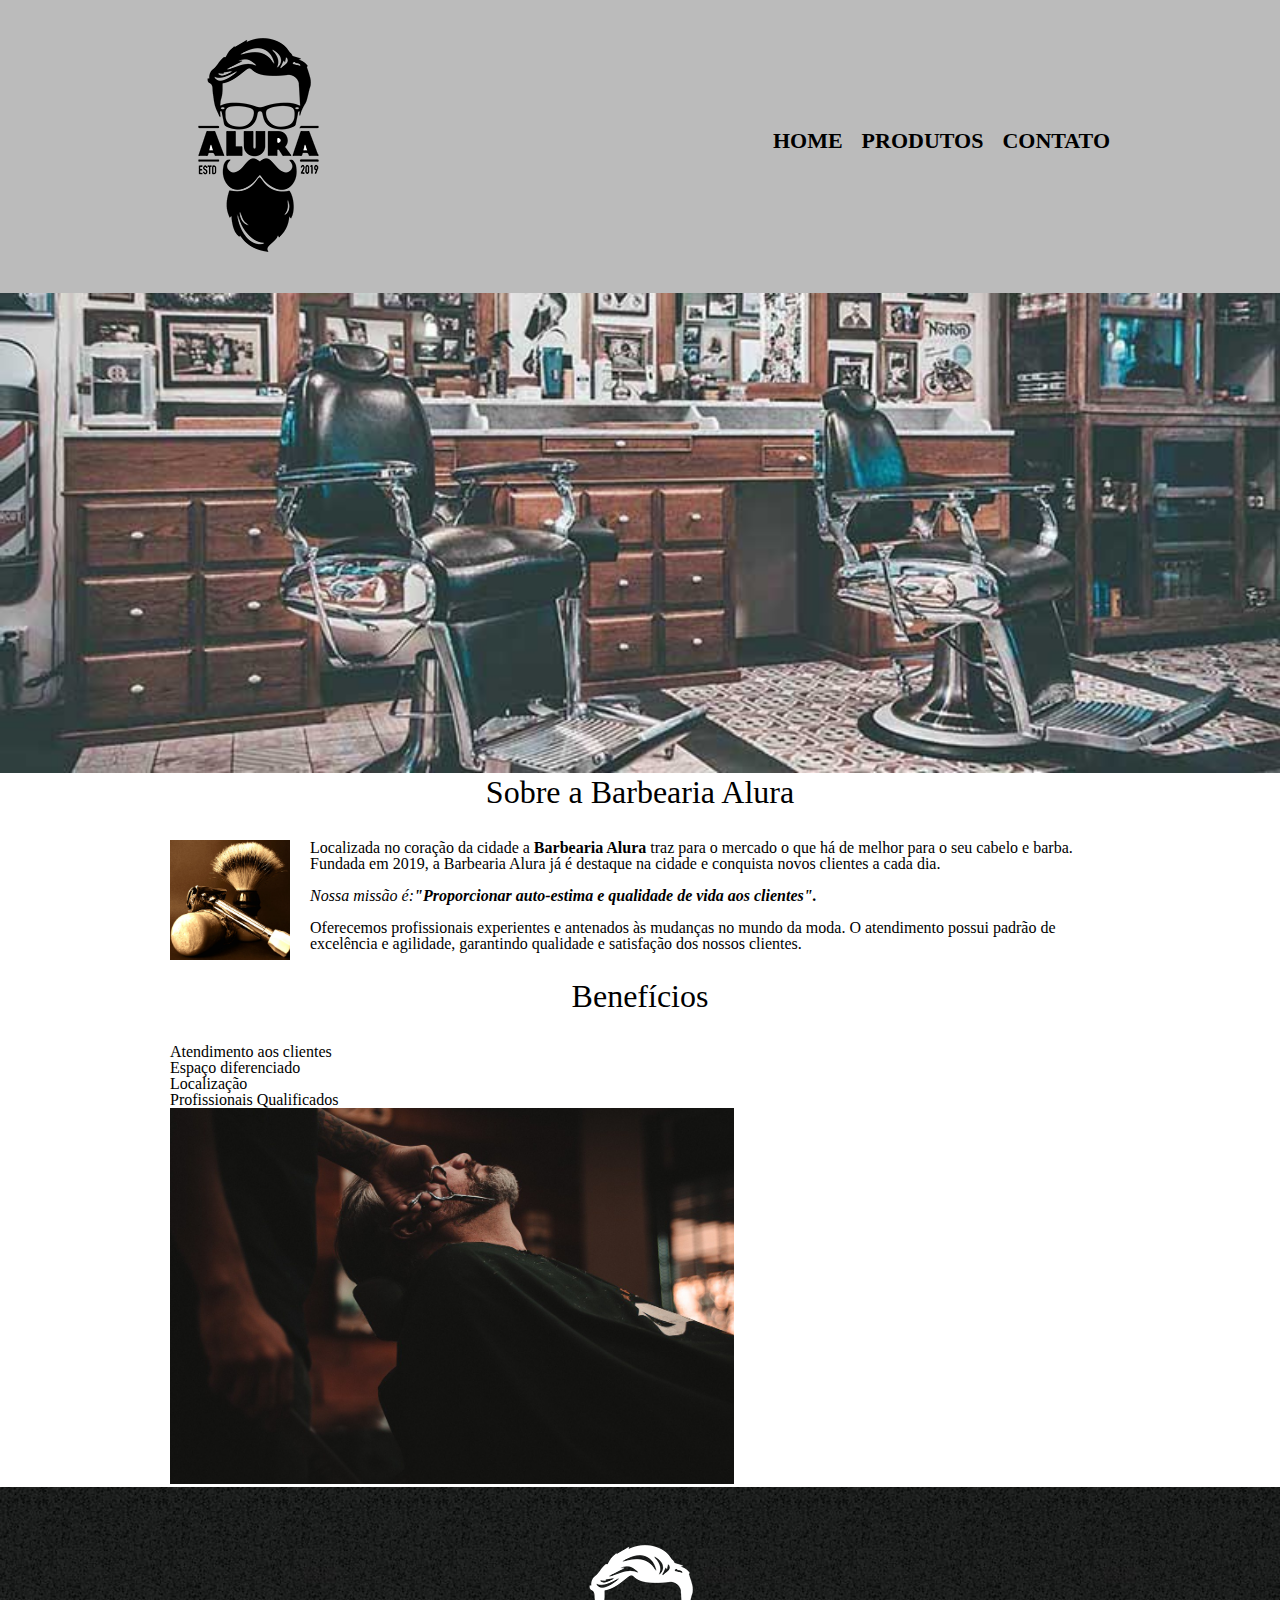
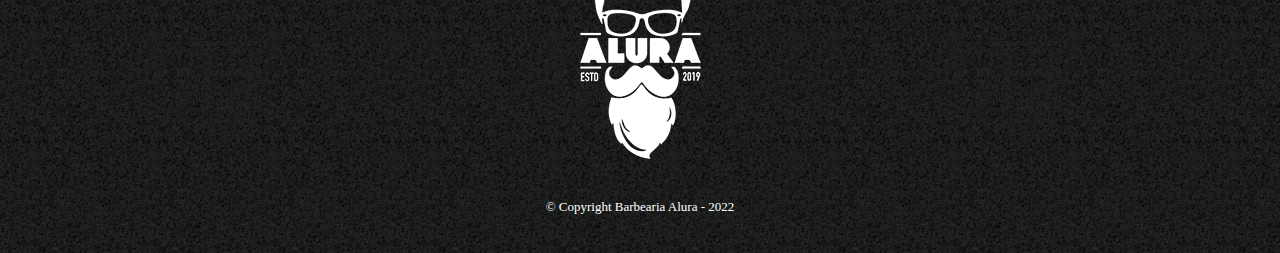
<file: index.html>
<!DOCTYPE html> <!-- Versão do HTML usado -->
 <html lang="pt-br"> <!-- html serve para marca tudo que é Html que vai ser redenrizado no navegador -->
       <head>  <!-- No head ficam as configuraçoes da pagina -->
              <meta charset="UTF-8"> <!-- para indicar os caracteres usados, como acento, Ç, etc --> 
              <title>Barbearia Alura</title> <!-- Titulo na aba -->
              
       <link rel="stylesheet" href="reset.css"> <!-- Arquivo para reset as config da pagina -->
       <link rel="stylesheet" href="style.css">
       
       </head>
       <body>  <!--  O que vai aparecer na tela fiva dentro do BODY -->
              
              <header>
                     <div class="caixa">
                             <h1><img src="logo.png"></h1>
                 
                             <nav>  <!-- <nav> para navegação-->
                                 <ul>     <!-- <a> para criar um link -->
                                     <li><a href="index.html">Home</a></li>
                                     <li><a href="produtos.html">Produtos</a></li>
                                     <li><a href="contato.html">Contato</a></li>
                                  </ul>
                         </nav>
                     </div>
                         </header>
              <img class="banner" src="banner.jpg">
       <main>
              <section class="principal">
                     <h2 class="titulo-principal">Sobre a Barbearia Alura</h2> <!-- Titulo -->
                                          <!-- strong para deixar em negrito -->
                    <img class="utensilios" src="utensilios.jpg" alt="logo utensilios">
                    
                     <p>Localizada no coração da cidade a <strong>Barbearia Alura</strong> traz para o mercado o que há de melhor para o seu cabelo e barba. Fundada em 2019, a Barbearia Alura já é destaque na cidade e conquista novos clientes a cada dia.</p> <!-- Paragrafo -->
                     <!-- font-size tamanho da fonte -->           <!-- em deixa em Italico -->
                     <p id="missao"><em>Nossa missão é:<strong>"Proporcionar auto-estima e qualidade de vida aos clientes".</strong></em></p> <!-- Paragrafo -->
                     <p>Oferecemos profissionais experientes e antenados às mudanças no mundo da moda. O atendimento possui padrão de excelência e agilidade, garantindo qualidade e satisfação dos nossos clientes.</p> <!-- Paragrafo -->
                     
              </section>
              
              <section class="benefícios">
                     <h3 class="titulo-principal">Benefícios</h3>

                     <ul>  <!-- Lista não ordenada -->
                            <li class="itens">Atendimento aos clientes</li> <!-- li marca os itens -->
                            <li class="itens">Espaço diferenciado</li>
                            <li class="itens">Localização</li>
                            <li class="itens">Profissionais Qualificados</li>
                           
                     </ul>
                     

                     <img src="beneficios.jpg" class="imagembeneficios">
              </section>
       </main>
       
       
       </body>
       <footer> <!--Rodapé -->
              <img src="logo-branco.png">
              <p class="copyright">&copy; Copyright Barbearia Alura - 2022 </p>
          </footer>

        
        

        


</html>
</file>
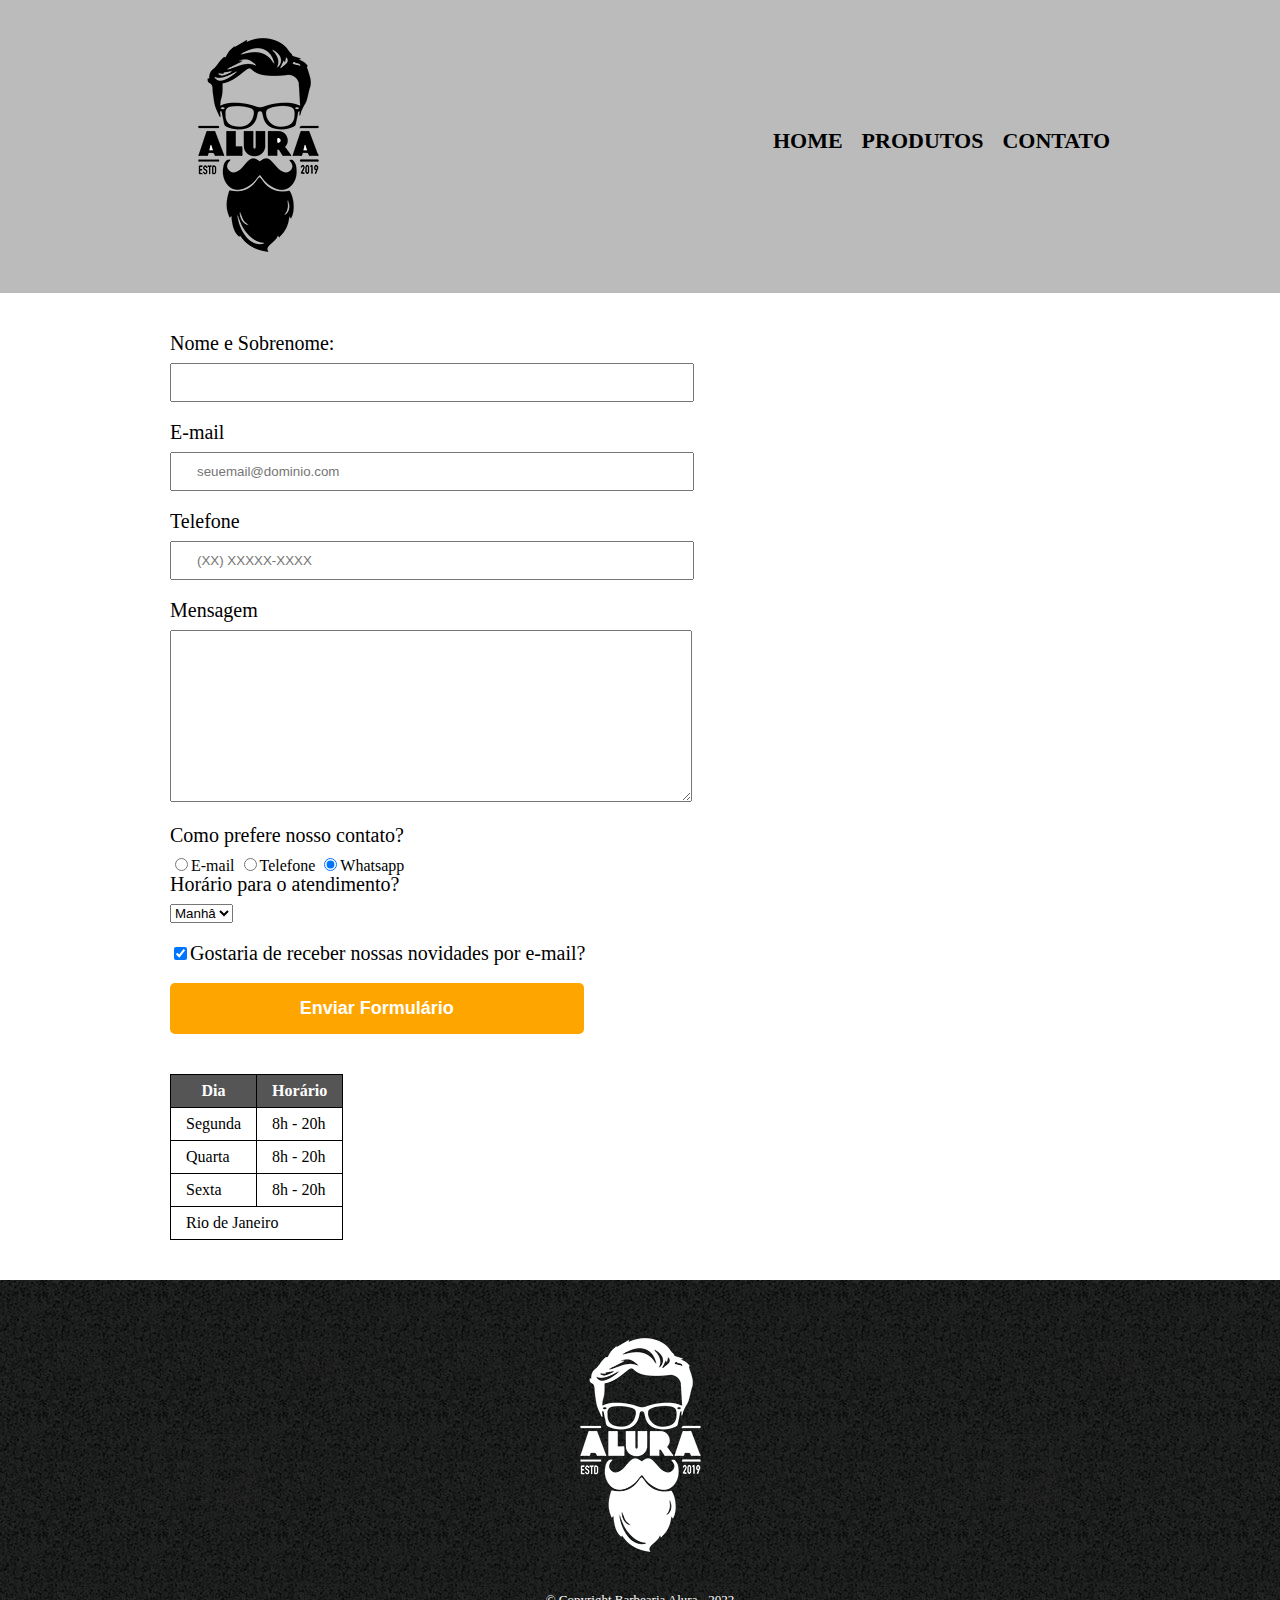
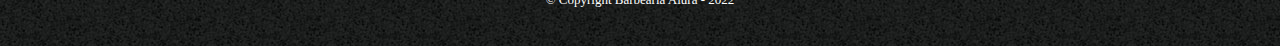
<file: contato.html>
<!DOCTYPE html>
<html>
    <head>
        <meta charset="UTF-8">
        <title>Contato</title>

        <link rel="stylesheet" href="reset.css"> <!-- Arquivo para reset as config da pagina -->
        <link rel="stylesheet" href="style.css">
    </head>
    <body>
        <header>
    <div class="caixa">
            <h1><img src="logo.png" alt="logo da barbearia Alura"></h1> <!--alt apenas para acessibilidade  -->

            <nav>  <!-- <nav> para navegação-->
                <ul>     <!-- <a> para criar um link -->
                    <li><a href="index.html">Home</a></li>
                    <li><a href="produtos.html">Produtos</a></li>
                    <li><a href="contato.html">Contato</a></li>
                 </ul>
        </nav>
    </div>
        </header>

        <main>
            <form> <!-- cria um formulario-->
                <lable for="nomesobrenome">Nome e Sobrenome:</lable>  <!-- torna o preenchimneto obrigatório -->
                <input type="text" id="nomesobrenome" class="input-padrao" required> 
                <!-- cria uma caixa de texto-->
                <lable for="email">E-mail</lable>                           <!-- coloca um exemplo no campo-->
                <input type="email" id="email" class="input-padrao" required placeholder="seuemail@dominio.com">

                <lable for="telefone">Telefone</lable>
                <input type="tel" id="telefone" class="input-padrao" required placeholder="(XX) XXXXX-XXXX">

                <lable for="mensagem">Mensagem</lable>
                <textarea cols="70" rows="10" id="mensagem" class="input-padrao" required></textarea> <!-- text-area para entradas de mais de uma linha(texto)-->

                <fieldset> <!-- funciona como uma div, mas para texto-->
                    <legend>Como prefere nosso contato?</legend> <!-- nao existe p existe titulo(legend) -->         
                    <label for="radio-email"><input type="radio" name="contato" value="email" id="radio-email">E-mail</label>
                                                        <!-- radio para colocar opções de marcação-->
                                                                <!--name para quando marcar um outro desmarcar -->
                    <label for="radio-telefone"><input type="radio" name="contato" value="telefone" id="radio-telefone">Telefone</label>
                                                     <!-- radio para colocar opções de marcação-->
                                                                                                                     <!-- Ja deixa um iten marcado-->
                    <label for="radio-whatsapp"><input type="radio" name="contato" value="whatsapp" id="radio-whatsapp" checked>Whatsapp</label>
                                                    <!-- radio para colocar opções de marcação-->
                </fieldset>

                <fieldset>
                    <legend class="atendimento">Horário para o atendimento?</legend>
                    <select>
                        <option>Manhâ</option>
                        <option>Tarde</option>
                        <option>Noite</option>
                    </select>
                </fieldset>

                <lable class="checkbox"><input type="checkbox" checked>Gostaria de receber nossas novidades por e-mail?</lable>
                            <!-- cria uma caixa para marca-->
                <input type="submit" value="Enviar Formulário" class="enviar"> <!-- para criar um botao enviar-->
            
            </form>

            <table><!-- tabela-->
                    <thead> <!--cabeçalho tabela-->
                    <tr> <!-- linha-->
                        <th>Dia</th> <!-- celulas da tabela-->
                        <th>Horário</th>
                    </tr> 
                    </thead>
                    <tbody>
                        <tr> <!-- linha-->
                        <td>Segunda</td>
                        <td>8h - 20h</td>
                    </tr> 
                    <tr> <!-- linha-->
                        <td>Quarta</td>
                        <td>8h - 20h</td>
                    </tr> 
                    <tr> <!-- linha-->
                        <td>Sexta</td>
                        <td>8h - 20h</td>
                    </tr> 
                    <tr>
                        <td colspan="5">Rio de Janeiro</td> 
                    </tr>
                    </tbody>
            </table>
            



        </main>

        
        <footer> <!--Rodapé -->
            <img src="logo-branco.png" alt="logo da barbearia Alura">
            <p class="copyright">&copy; Copyright Barbearia Alura - 2022 </p>
        </footer>
        

    </body>
</html>
</file>
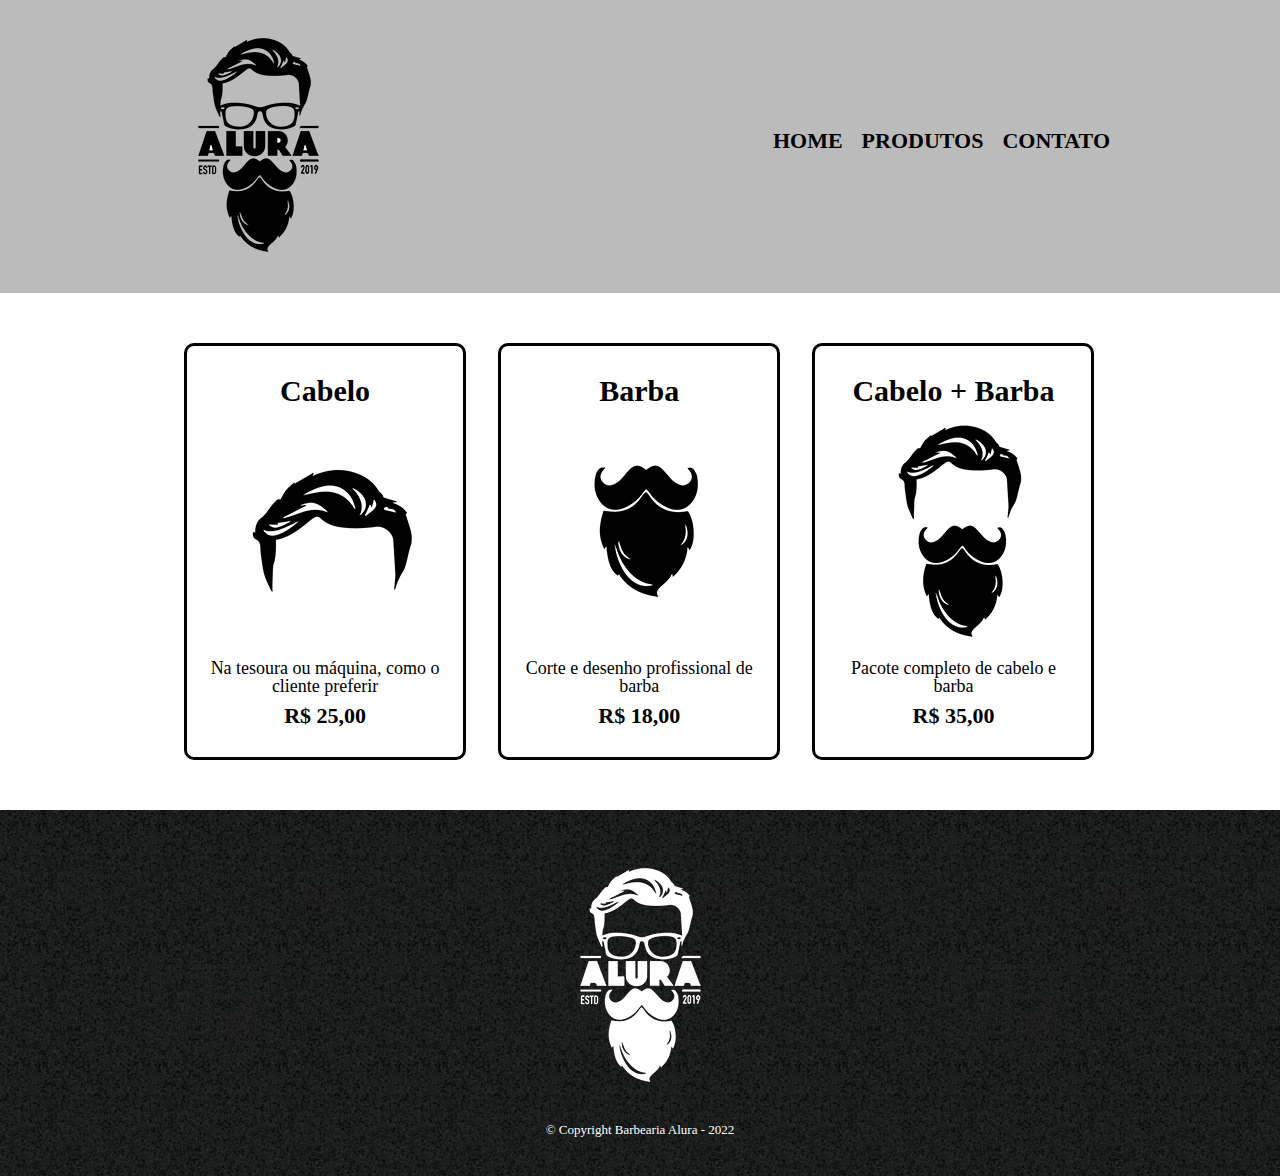
<file: produtos.html>
<!DOCTYPE html>
<html>
    <head>
        <meta charset="UTF-8">
        <title> Produtos - Barbearia Alura</title>

        <link rel="stylesheet" href="reset.css"> <!-- Arquivo para reset as config da pagina -->
        <link rel="stylesheet" href="style.css">
    </head>
    <body>
        <header>
    <div class="caixa">
            <h1><img src="logo.png"></h1>

            <nav>  <!-- <nav> para navegação-->
                <ul>     <!-- <a> para criar um link -->
                    <li><a href="index.html">Home</a></li>
                    <li><a href="produtos.html">Produtos</a></li>
                    <li><a href="contato.html">Contato</a></li>
                 </ul>
        </nav>
    </div>
        </header>

        <main>
            <ul class="produtos">
                <li>
                    <h2>Cabelo</h2>
                    <img src="cabelo.jpg">
                    <p class="produto-descricao">Na tesoura ou máquina, como o cliente preferir</p>
                    <p class="produto-preco">R$ 25,00</p>
                </li>
                <li>
                    <h2>Barba</h2>
                    <img src="barba.jpg">
                    <p class="produto-descricao">Corte e desenho profissional de barba</p>
                    <p class="produto-preco">R$ 18,00</p>
                </li>
                <li>
                    <h2>Cabelo + Barba</h2>
                    <img src="cabelo+barba.jpg">
                    <p class="produto-descricao">Pacote completo de cabelo e barba</p>
                    <p class="produto-preco">R$ 35,00</p>
                </li>
            </ul>
           
             
            
        </main>

        <footer> <!--Rodapé -->
            <img src="logo-branco.png">
            <p class="copyright">&copy; Copyright Barbearia Alura - 2022 </p>
        </footer>
        

    </body>
</html>
</file>
<file: style.css>
header {
    background: #BBBBBB;
    padding: 20px 0;
}

.caixa {
    position: relative;
    width: 940px;
    margin: 0 auto;
    
}

nav {
    position: absolute; /*para tirar da sua pisoção inicial*/
    top: 110px; /*coloca no topo*/
    right: 0; /*rediriciona para direita*/
}

nav li {
    display: inline; /* coloca os intens um ao lado do outro*/
    margin: 0 0 0 15px; /*para dar espaços entre os itens*/
}


nav a {
    text-transform:  uppercase; /*Muda pata letra maiuscula*/
    color: #000000;
    font-weight: bold; /*deixa em negrito*/
    font-size: 22px;
    text-decoration: none; /*nao deixa sublinhado*/
}

nav a:hover { /*Aplica efeito quando passa o mouse por cima*/
    color: #c78c19;
    text-decoration: underline; /*deixa o efeito sublinhado*/
}

.produtos {
    width: 940px;
    margin: 0 auto;
    padding: 50px 0;
}

.produtos li {
    display: inline-block; /*um ao lado do outro*/
    text-align: center;
    width: 30%;
    vertical-align: top;
    margin: 0 1.5%;
    padding: 30px 20px;
    box-sizing: border-box;
    /* border-color: #000000;   
    border-width: 2px;          pode fazer separado  
    border-style: solid; */
    border: 3px solid #000000; /*Ou tudo junto */
    border-radius: 10px;
}

.produtos li:hover { /*Aplica efeito quando passa o mouse por cima*/
    border-color: #c78c19;
}

.produtos li:active {  /*Aplica efeito quando o mouse esta clicado*/
    border-color: #088C19;
}

.produtos li:hover h2 {
    font-size: 35px;
}

.produtos h2 {
    font-size: 30px;
    font-weight: bold;
}

.produto-descricao {
    font-size: 18px;
}

.produto-preco{
    font-size: 22px;
    font-weight: bold;
    margin-top: 10px;
}

footer {
    text-align: center;
    background: url("bg.jpg"); /*para pegar uma imagem no css*/
    padding: 40px 0;
}

.copyright {
    color: #ffffff;
    font-size: 13px;
    margin: 20px 0 0;
}

main {
    width: 940px;
    margin: 0 auto;
}

form {
    margin: 40px 0;
}

form lable, form legend {
    display: block;
    font-size: 20px;
    margin: 0 0 10px;
}

.input-padrao {
    display: inline-block;
    margin: 0 0 20px;
    padding: 10px 25px;
    width: 50%;
}

.atendimento {
    margin-top: 10px;
}

.checkbox {
    margin: 20px 0;
}

.enviar {
    width: 44%;
    padding: 15px 0;
    background: orange;
    color: white;
    font-weight: bold;
    font-size: 18px;
    border: none;
    border-radius: 5px;
    transition: 1s all;
    cursor: pointer;
}

.enviar:hover{
    background: darkorange;
    /* transform: scale(1.2); aumenta todas as fontes*/
    transform: rotate(5deg) scale(1); /*roda o botão*/
   
}

table {
    margin: 20px 0 40px;
}

thead{
    background: #555555;
    color: white;
    font-weight: bold;
}

td, th {
    border: 1px solid #000000;
    padding: 8px 15px;
}

/*CSS da pagina inicial*/
.banner {
    width: 100%;
}

.titulo-principal {
    text-align: center;
    font-size: 2em; /*sempre vai ter o dobro da fonte base */
    margin: 0 0 1em;
    clear:left
}

.principal p {
    margin: 0 0 1em;
}

.principal strong {
    font-weight: bold;
}

.principal em {
    font-style: italic;
}

.utensilios {
    width: 120px;
    float: left;
    margin: 0 20px 20px 0
}        /*cima direita embaixo cima*/

.imagembeneficios {
    width: 60%;
}
</file>
